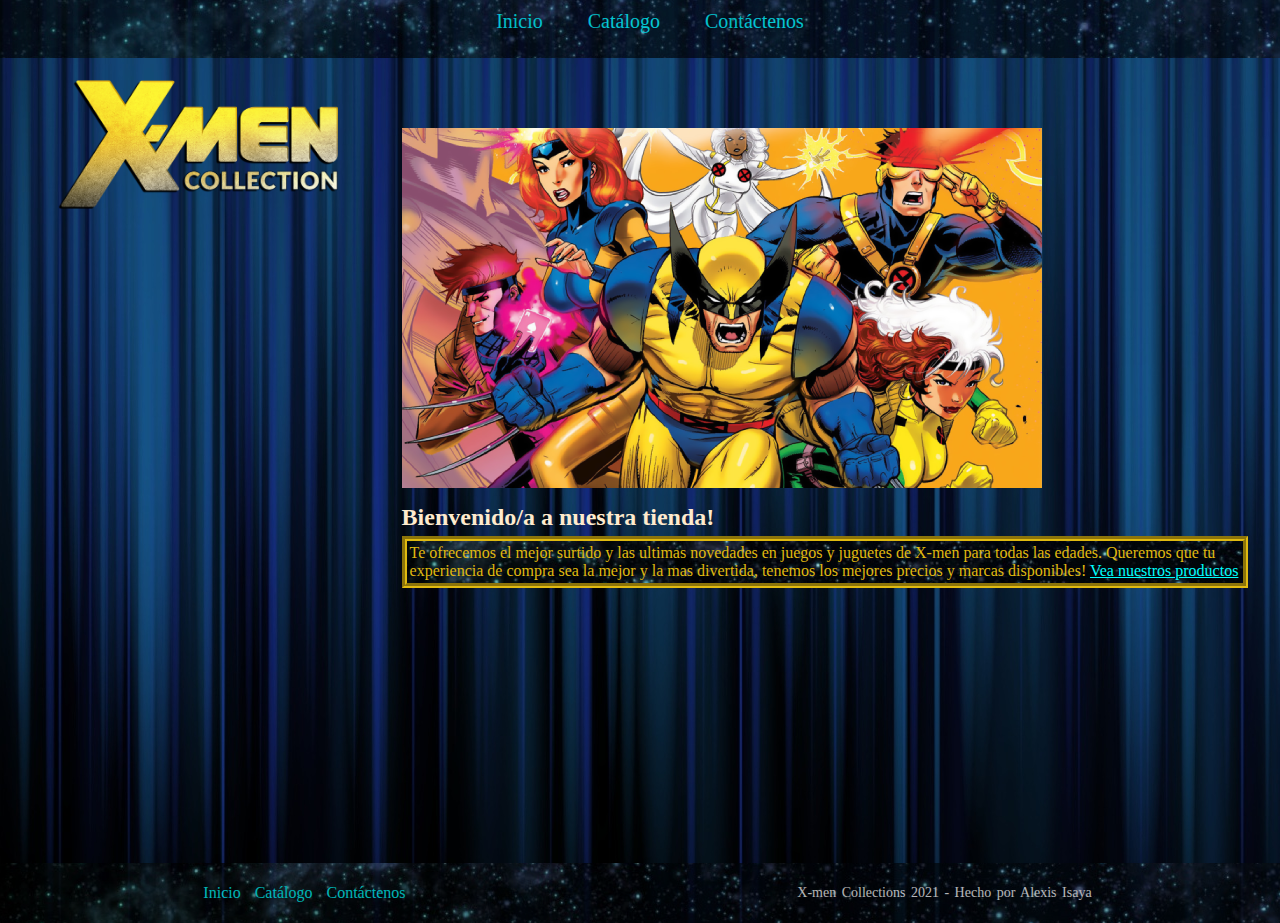
<file: index.html>
<!DOCTYPE html>
<html lang="es">
<head>
    <meta charset="UTF-8">
    <meta http-equiv="X-UA-Compatible" content="IE=edge">
    <meta name="viewport" content="width=device-width, initial-scale=1.0">
    <title>Examen página web de Alexis</title>
    <link rel="stylesheet" href="index.css">
</head>
<body>
    <header>
        <nav>
            <ul>
                <li><a href="index.html">Inicio</a></li>
                <li><a href="catalog.html">Catálogo</a></li>
                <li><a href="contact.html">Contáctenos</a></li>
            </ul>
        </nav>
    </header>
    <main>
        <aside>
            <img src="images/logo3.png" class="logo3" alt="logo3" width="280px">
        </aside>
        <article>
            <img src="images/banner.png" alt="banner">
            <h1>Bienvenido/a a nuestra tienda!</h1>
            <p class="subtitle">
                Te ofrecemos el mejor surtido y las ultimas novedades en juegos y juguetes de X-men para todas las edades. 
                Queremos que tu experiencia de compra sea la mejor y la mas divertida, tenemos los mejores precios y marcas disponibles!
                <a href="catalog.html">Vea nuestros productos</a>
            </p>
        </article>
    </main>
    <footer>
        <nav>
            <ul>
                <li><a href="index.html">Inicio</a></li>
                <li><a href="catalog.html">Catálogo</a></li>
                <li><a href="contact.html">Contáctenos</a></li>
            </ul>
        </nav>
        <div class="foot-descr">
            <p>X-men Collections 2021 - Hecho por Alexis Isaya</p>
        </div>
    </footer>
</body>
</html>
</file>
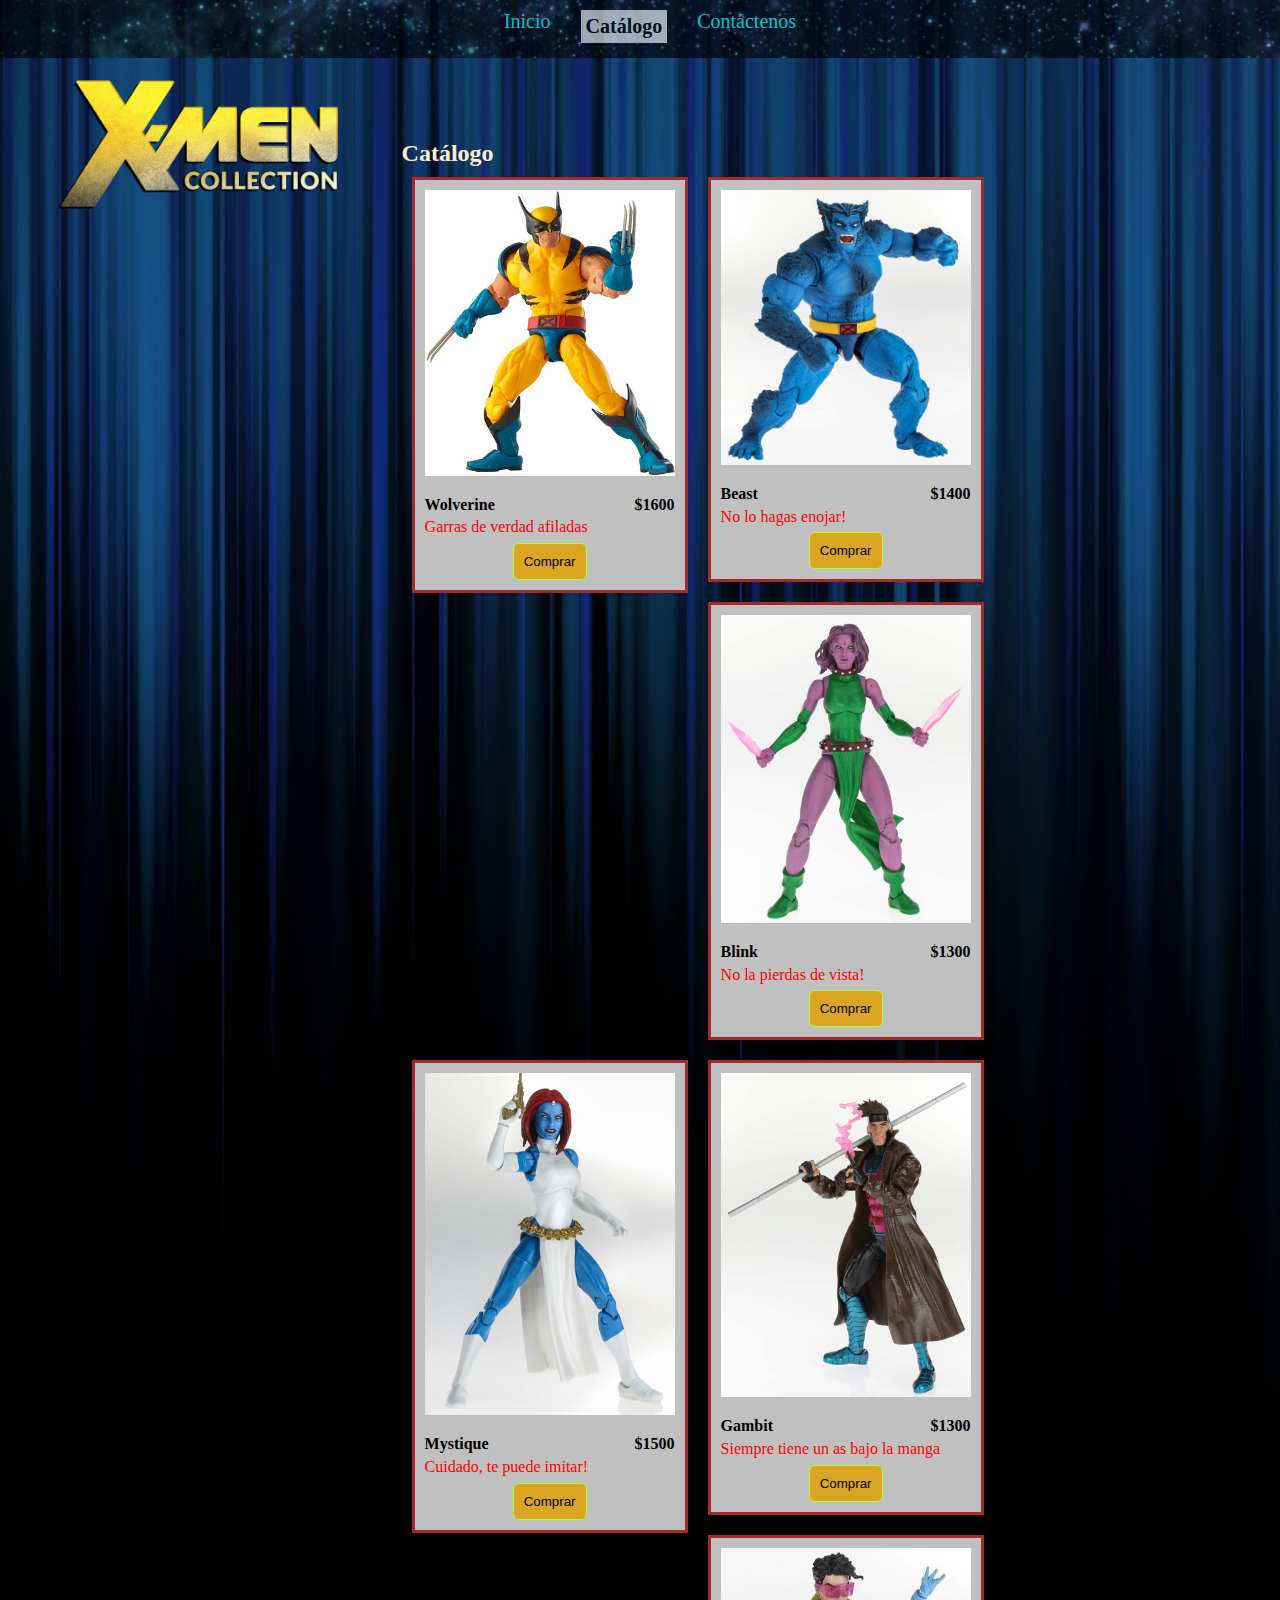
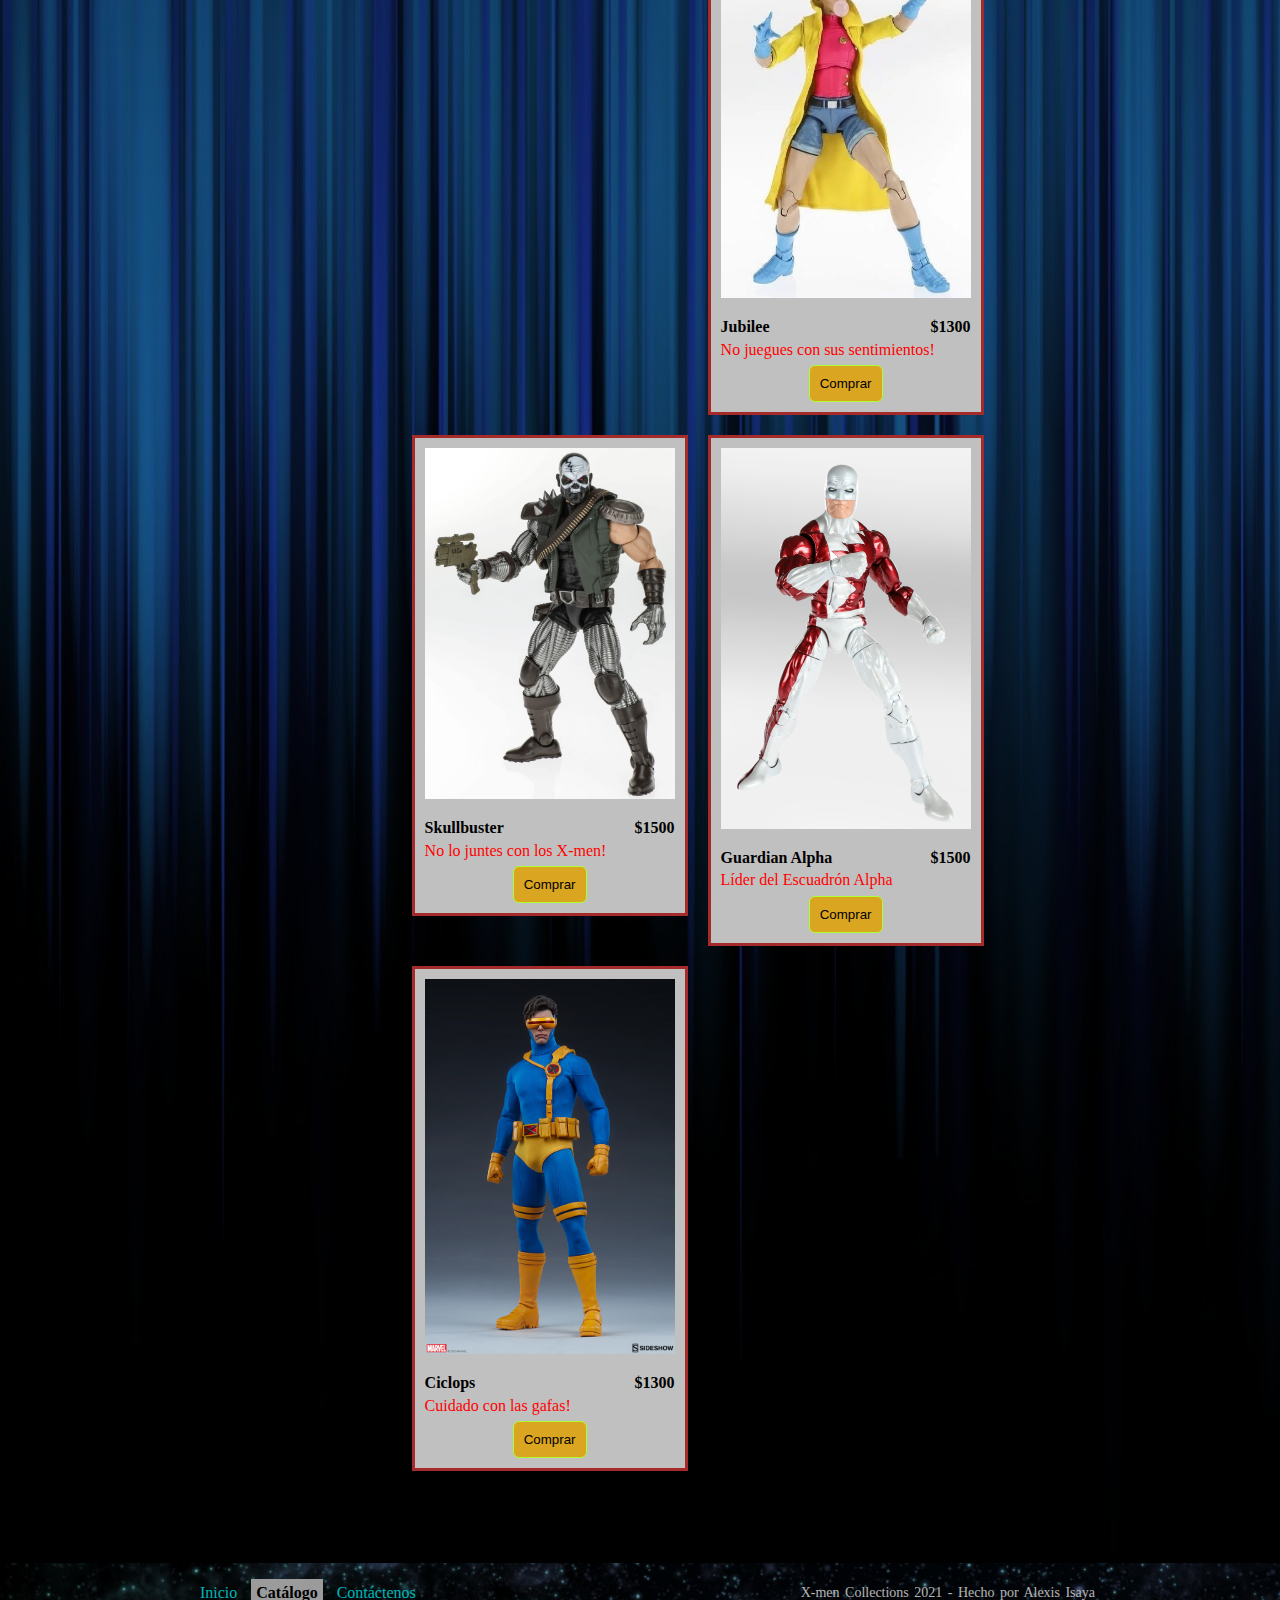
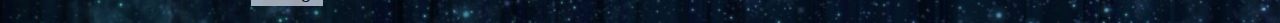
<file: catalog.html>
<!DOCTYPE html>
<html lang="es">
<head>
    <meta charset="UTF-8">
    <meta http-equiv="X-UA-Compatible" content="IE=edge">
    <meta name="viewport" content="width=device-width, initial-scale=1.0">
    <title>Examen página web de Alexis</title>
    <link rel="stylesheet" href="index.css">
    <style>
        #actual{
            background-color: #ddd;
            color: black;
            padding: 5px;
            font-family: 'Comic Neue', cursive;
            font-weight: bold;
        }
    </style>
</head>
<body>
    <header>
        <nav>
            <ul>
                <li><a href="index.html">Inicio</a></li>
                <li><a id="actual" href="catalog.html">Catálogo</a></li>
                <li><a href="contact.html">Contáctenos</a></li>
            </ul>
        </nav>
    </header>
    <main>
        <aside><img src="images/logo3.png" class="logo3" alt="logo3" width="280px"></aside>
        <article>
            <h1>Catálogo</h1>
            <section class="columns-desktop">
                <div class="element">
                    <img class="toy" src="images/wolverine2.jpg" alt="wolverine">
                    <div class="element-information">
                        <div class="title">Wolverine</div>
                        <div class="price">$1600</div>
                    </div>
                    <p>Garras de verdad afiladas</p>
                    <button data-order="wolverine">Comprar</button>
                </div>
                <div class="element">
                    <img class="toy" src="images/beast.jpg" alt="beast">
                    <div class="element-information">
                        <div class="title">Beast</div>
                        <div class="price">$1400</div>
                    </div>
                    <p>No lo hagas enojar!</p>
                    <button data-order="beast">Comprar</button>
                </div>
                <div class="element">
                    <img class="toy" src="images/Blink.jpg" alt="Blink">
                    <div class="element-information">
                        <div class="title">Blink</div>
                        <div class="price">$1300</div>
                    </div>
                    <p>No la pierdas de vista!</p>
                    <button data-order="Blink">Comprar</button>
                </div>
                <div class="element">
                    <img class="toy" src="images/mystique.jpg" alt="mystique">
                    <div class="element-information">
                        <div class="title">Mystique</div>
                        <div class="price">$1500</div>
                    </div>
                    <p>Cuidado, te puede imitar!</p>
                    <button data-order="mystique">Comprar</button>
                </div>
                <div class="element">
                    <img class="toy" src="images/gambit.jpg" alt="gambit">
                    <div class="element-information">
                        <div class="title">Gambit</div>
                        <div class="price">$1300</div>
                    </div>
                    <p>Siempre tiene un as bajo la manga</p>
                    <button data-order="gambit">Comprar</button>
                </div>
                 
                <div class="element">
                    <img class="toy" src="images/jubilee.jpg" alt="jubilee">
                    <div class="element-information">
                        <div class="title">Jubilee</div>
                        <div class="price">$1300</div>
                    </div>
                    <p>No juegues con sus sentimientos!</p>
                    <button data-order="jubilee">Comprar</button>
                </div>
                <div class="element">
                    <img class="toy" src="images/skullbuster.jpg" alt="skullbuster">
                    <div class="element-information">
                        <div class="title">Skullbuster</div>
                        <div class="price">$1500</div>
                    </div>
                    <p>No lo juntes con los X-men!</p>
                    <button data-order="skullbuster">Comprar</button>
                </div>
                <div class="element">
                    <img class="toy" src="images/Guardian-Alpha.jpg" alt="Guardian-Alpha">
                    <div class="element-information">
                        <div class="title">Guardian Alpha</div>
                        <div class="price">$1500</div>
                    </div>
                    <p>Líder del Escuadrón Alpha</p>
                    <button data-order="Guardian-Alpha">Comprar</button>
                </div>
                
                <div class="element">
                    <img class="toy" src="images/ciclops.jpg" alt="ciclops">
                    <div class="element-information">
                        <div class="title">Ciclops</div>
                        <div class="price">$1300</div>
                    </div>
                    <p>Cuidado con las gafas!</p>
                    <button data-order="ciclops">Comprar</button>
                </div>
            </section>
        </article>
    </main>
    <footer>
        <nav>
            <ul>
                <li><a href="index.html">Inicio</a></li>
                <li><a id="actual" href="catalog.html">Catálogo</a></li>
                <li><a href="contact.html">Contáctenos</a></li>
            </ul>
        </nav>
        <div class="foot-descr">
            <p>X-men Collections 2021 - Hecho por Alexis Isaya</p>
        </div>
    </footer>
</body>
<script src="catalog.js"></script>
</html>
</file>
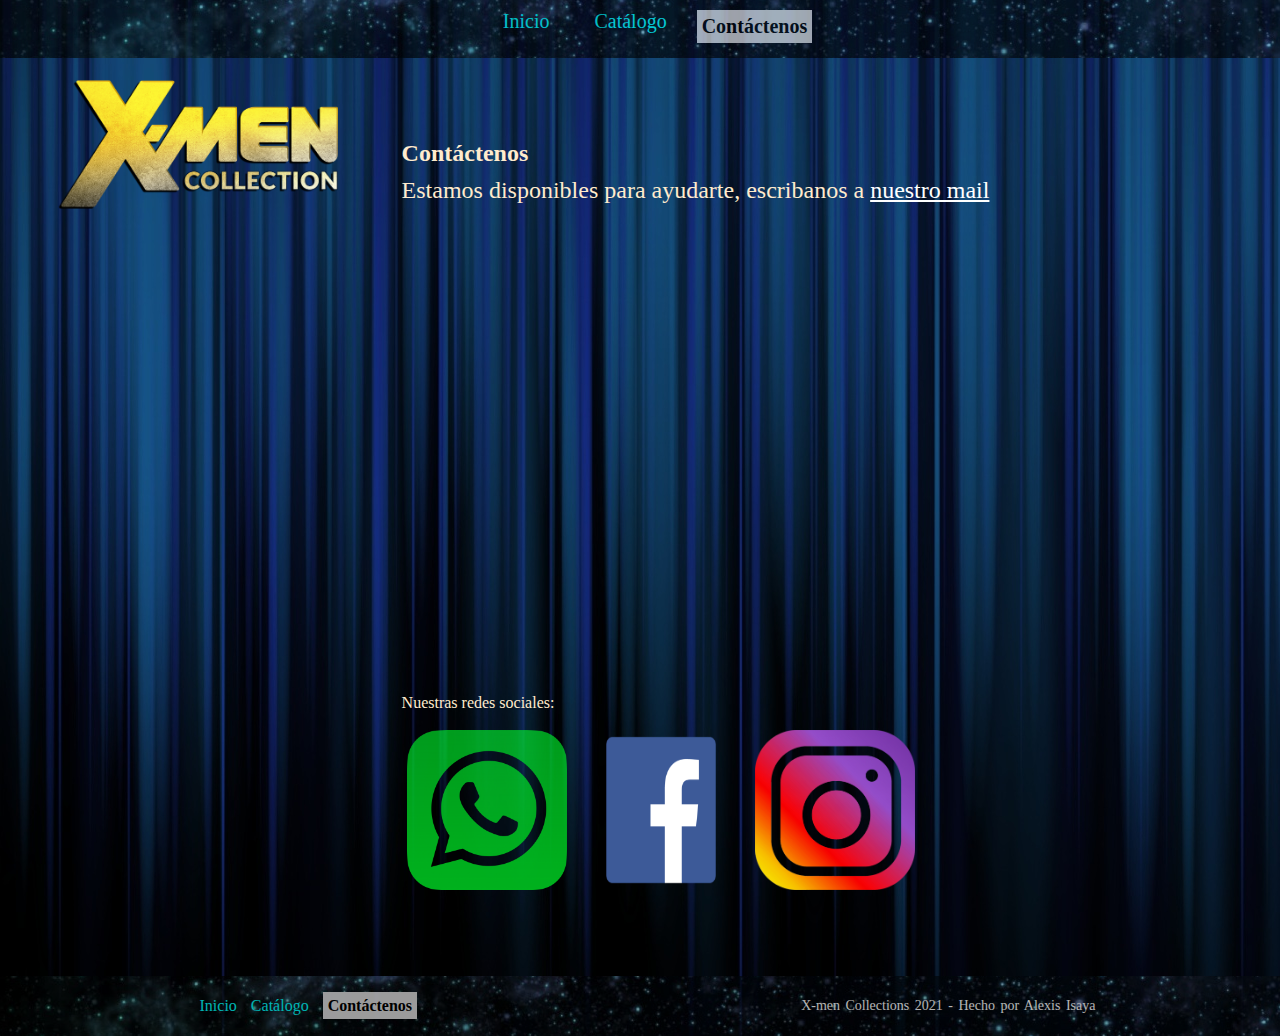
<file: contact.html>
<!DOCTYPE html>
<html lang="es">
<head>
    <meta charset="UTF-8">
    <meta http-equiv="X-UA-Compatible" content="IE=edge">
    <meta name="viewport" content="width=device-width, initial-scale=1.0">
    <title>Examen página web de Alexis</title>
    <link rel="stylesheet" href="index.css">
    <style>
        #actual{
        background-color: #ddd;
        color: black;
        padding: 5px;
        font-family: 'Comic Neue', cursive;
        font-weight: bold;
        }
    </style>
</head>
<body>
    <header>
        <nav>
            <ul>
                <li><a href="index.html">Inicio</a></li>
                <li><a href="catalog.html">Catálogo</a></li>
                <li><a id="actual" href="contact.html">Contáctenos</a></li>
            </ul>
        </nav>
    </header>
    <main>
        <aside><img src="images/logo3.png" class="logo3" alt="logo3" width="280px"></aside>
        <article>
            <h1>Contáctenos</h1>
            <p class="send-mail">Estamos disponibles para ayudarte, escribanos a <a href="mailto:alexisaya96@gmail.com?subject=contactsupport">nuestro mail</a></p><br>
            <!--<img src="images/banner2.jpg" width="800px">-->
            <iframe src="https://giphy.com/embed/loAnHAy04UviE" width="700" height="450" frameBorder="0" class="giphy-embed" allowFullScreen></iframe>
            <div class="redes">
                <br>
                <p> Nuestras redes sociales: </p>
                <br>
                <nav>
                    <ul>
                        <li><a href="https://wa.link/hwullr" target="_blank"><img src="images/icono-wsp.png" alt="Icono Wsp"></a></li>
                        <li><a href="https://www.facebook.com/" target="_blank"><img src="images/icono-fb.png" alt="Icono Facebook"></a></li>
                        <li><a href="https://www.instagram.com/" target="_blank"><img src="images/icono-ig.png" alt="Icono Instagram"></a></li>
                    </ul>
                </nav>                
            </div>       
        </article>
    </main>
    <footer>
        <nav>
            <ul>
                <li><a href="index.html">Inicio</a></li>
                <li><a href="catalog.html">Catálogo</a></li>
                <li><a id="actual" href="contact.html">Contáctenos</a></li>
            </ul>
        </nav>
        <div class="foot-descr">
            <p>X-men Collections 2021 - Hecho por Alexis Isaya</p>
        </div>
    </footer>
</body>
</html>
</file>
<file: index.css>
*{
    margin: 0;
}

html, body {
    height: 100%;
}

body {
    font-family: 'Comic Neue', cursive;
    background-color: silver;
    background-image: url(images/background3.jpg);
    background-repeat: repeat-y;
    width: 100%;
    height: 100%;
    margin: auto;
}

/* header */
header {
    display: block; /*se forma un bloque con todo el ancho que dispone el elemento*/
    position: fixed; /*fija el elemento en una posicion*/
    top: 0;
    left: 0;
    width: 100%;
    padding: 10px;
    text-align: center;
    background: white;
    background-position: center center;
    background-image: url(images/background.jpg);
    opacity: 0.7;
}

header nav {
    overflow: hidden;
    position: sticky;
    position: -webkit-sticky;
    top:0;
    left:0;
    display: flex;
    justify-content: center;
    font-size: 20px;
  }

header a {
    float: left;
    display: block;
    color: #f2f2f2;
    text-align: center;
    padding-bottom: 10px;
    padding-left: 15px;
    padding-right: 15px;
    text-decoration: none;
  }
  
header a:hover {
    background-color: rgb(23, 23, 148);
    padding-top: 5px;
    font-family: 'Comic Neue', cursive;
  }

nav a:visited, nav a:link{
    color: whitesmoke;
    color: cyan;
    text-decoration: none;
}
nav > ul {
    display: inline;
    padding: 0;
}
nav > ul > li {
    display: inline-block;
    list-style: none;
    margin: 0 5px 0 5px;
}

/*general*/

main{
    display: block;
    /*background-image: url("images/background.jpg");*/
    padding-top: 3em; /*mide de forma responsive*/
    padding-bottom: 50px;
    min-height: 85%; /* min 83' clase14*/
}

aside, article {
    padding: 2em;
}
aside {
    text-align: center;
    /*max-width: 100%;*/
}
article{
    width: 75%; /*cuando llegue a 75% del ancho de pántalla, el texto sigue una linea abajo*/
    margin-top: 3em ;
}

@media only screen and (min-width: 768px) {
    main {
        display: flex;
    }

    aside{
        margin-left: 2%;
    }
}
/*
.logo3 {
    max-height: 75%;
    max-width: 75%;
}*/

h1 {
    font-size: 1.5em;
    margin-top: 0.5em;
    color: blanchedalmond;
}
.subtitle {
    /*background-color: blanchedalmond;*/
    font-size: 1em;
    padding: 3px;
    border: groove 5px rgb(224, 186, 16);
    margin-top: 0.3em;
    animation-duration: 4s;
    animation-name: slidein;
    animation-iteration-count: initial;
    background-position: center center;
    background-image: url(images/background.jpg);
    color:  rgb(224, 186, 16);
}

.element p {
    color:  red;
}
.subtitle a{
    color: cyan;
}

/*catalog */

.columns-desktop > div {
    padding: 10px;
    margin-top: 10px;
    float: left;
    overflow: auto;
}
.columns-desktop button {
    cursor: pointer;
}

.element {
    width: 250px;
    padding: 10px;
    margin: 10px;
    background-color: silver;
    border: solid 3px brown;
    display: inline-block;
}
.toy{
    max-width: 100%;
    max-height: 75%;
    padding-bottom: 1em;
}
.element-information{
    display: flex;
    max-width: 100%;
    justify-content: space-between;
    margin-bottom: 0.3em;
}

.element-information .title { 
    /*hace ref solo al title que esta dentro de element-information*/
    font-weight: bold;
}
.element-information .price { 
    /*hace ref solo al price que esta dentro de element-information*/
    text-align: right;
    font-weight: bold;
}
.element button{
    background-color: goldenrod;
    padding: 10px;
    border: solid 1px greenyellow;
    border-radius: 6px;
    margin-top: 0.5em;
    display: block;
    margin-left: auto;
    margin-right: auto;
}

/*order*/

form{
    width: 80%;
}

.inputs{
    background-position: center center;
    background-image: url(images/background.jpg);
    background-color: rgba(255, 255, 255, 0.568);
    border-radius: 7px;
    padding: 10px;
}
.inputs p{
    justify-content: space-around;
    display: flex;
}

.inputs input{
    border-radius: 7px;
    height: 28px;
    width: 50%;
    position: relative;
    margin-bottom: 15px;
}

label{
    font-size: 16px;
    font-family: 'Comic Neue', cursive;
    color: blanchedalmond;
}

.btn-form{
    padding: 20px;
}

.btn-form input{
    width: 25%;
    background-color: blanchedalmond;
    color: black;
    font-size: 16px;
    font-family: 'Comic Neue', cursive;
    border-radius: 17px;
    cursor: pointer;
}

/*contact*/

.send-mail{
    margin-top: 10px;
    font-size: 1.5em;
    font-family: 'Comic Neue', cursive;
    color: blanchedalmond;
}

.send-mail > a{
    color: #fff;
}

.redes img {
    width: 10em;
    height: 10em;
}
.redes p{
    color: blanchedalmond;
}

/* footer */

footer {
    height:50px;
    line-height:50px;
    display: flex;
    width: 100%;
    padding: 5px;
    text-align: center;
    background: white;
    background-position: center center;
    background-image: url(images/background.jpg);
    opacity: 0.7;
    bottom: 0;
    justify-content: space-around;
    margin-top: 0;
  }

.foot-descr{
    text-align: center;
}

.foot-descr p{
    font-size: 14px;
    word-spacing: 2px;
    color: #fff;
    padding-bottom: 2px;
}

/*animación slide*/
.slidein {
    animation-duration: 3s;
    animation-name: slidein;
    animation-iteration-count: 5;
    animation-direction: alternate;
  }
  
  @keyframes slidein {
    from {
      margin-left:100%;
      width:300%
    }
  
    to {
     margin-left:0%;
     width:100%;
   }
  }
</file>
